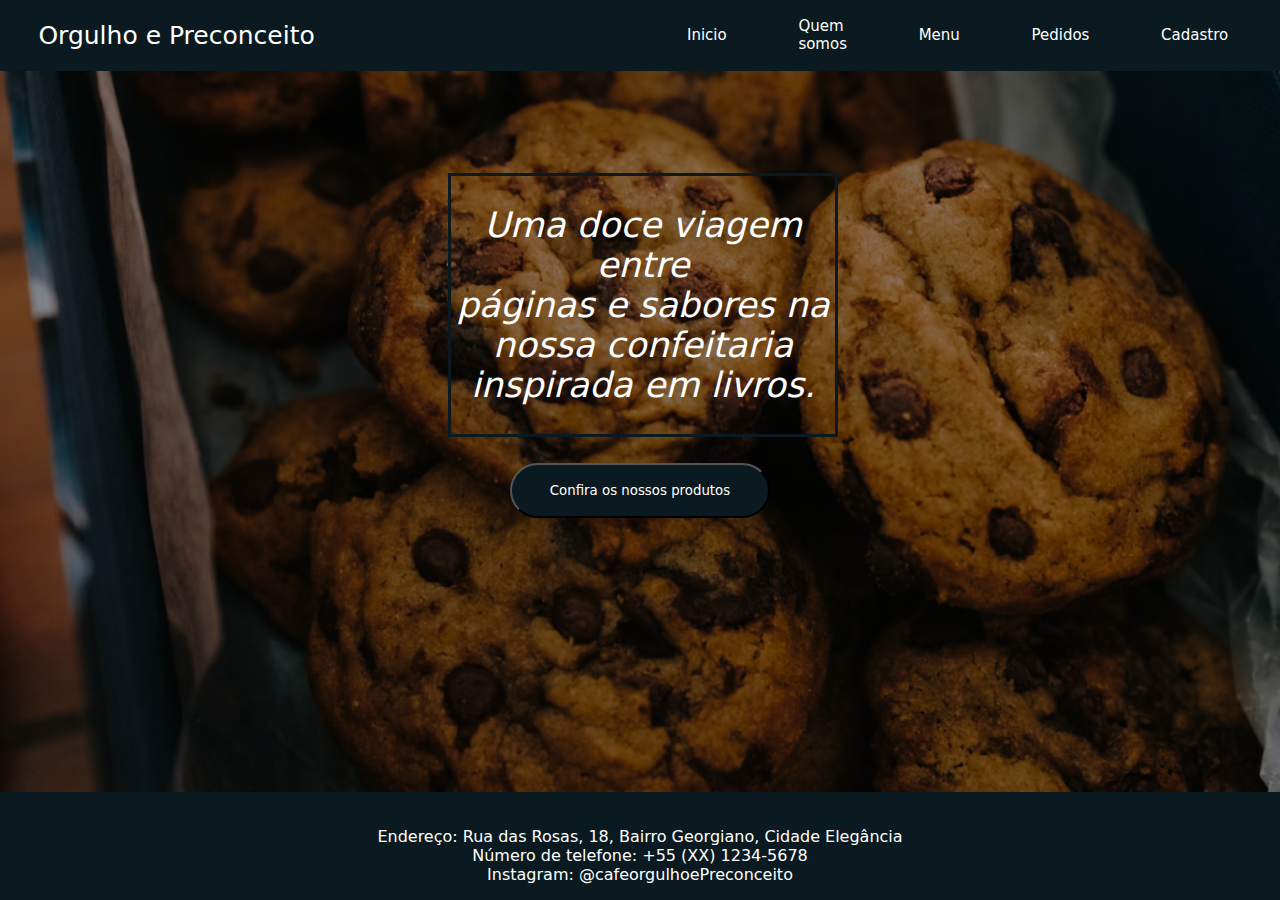
<file: index.html>
<!DOCTYPE html>
<html lang="en">
<head>
    <meta charset="UTF-8">
    <meta name="viewport" content="width=device-width, initial-scale=1.0">
    <title>Site delivery</title>
    <link rel="stylesheet" href="style.css">
</head>
<body>
    <header>
        <div>
            <div>
                <div class="header_dad">
                    <div class="header_div_left">
                        <h2>
                            Orgulho e Preconceito
                        </h2>
                    </div>

                             <div class="header_div_rigth">
                        <div class="header_div_rigth">
                            <a href="file:///Users/luizvaz/Desktop/site_delivery/index.html">Inicio</a>
                        </div>
                        <div class="header_div_rigth">
                            <a href="file:///Users/luizvaz/Desktop/site_delivery/quemsomos.html">Quem somos</a>
                         
                        </div>
                        <div class="header_div_rigth">
                            <a href="file:///Users/luizvaz/Desktop/site_delivery/menu.html">Menu</a>
                            
                        </div>
                        <div class="header_div_rigth">
                            <a href="file:///Users/luizvaz/Desktop/site_delivery/pedidos.html">Pedidos</a>
                            
                        </div>
                        <div class="header_div_rigth">
                             <a href="file:///Users/luizvaz/Desktop/site_delivery/cadastro.html">Cadastro</a>
                           
                        </div>
                        <div class="header_div_rigth">
                             <a href="file:///Users/luizvaz/Desktop/site_delivery/contato.html">Contato</a>
                            
                        </div>
                    </div>
                </div>
            </div>
        </div>
    </header>
    <section>
        <div>
            <div class="section_text">
                <h2>
                    Uma doce viagem entre <br>
                        páginas e sabores na <br>
                            nossa confeitaria <br>
                                 inspirada em livros.
                </h2>
            </div>
            <div id="button_home">
                <button>
                    <a href="file:///Users/luizvaz/Desktop/site_delivery/menu.html">Confira os nossos produtos</a>
                </button>
            </div>
        </div>
        
    </section>
    <footer>
        <div>
            <div class="header_dad_footer">
                
                <p class="footer">
                  <br>  Endereço: Rua das Rosas, 18, Bairro Georgiano, Cidade Elegância 
                          <br>  Número de telefone: +55 (XX) 1234-5678 
                            <br>    Instagram: @cafeorgulhoePreconceito
                </p>
            </div>
        </div>
    </footer>
</body>
</html>
</file>
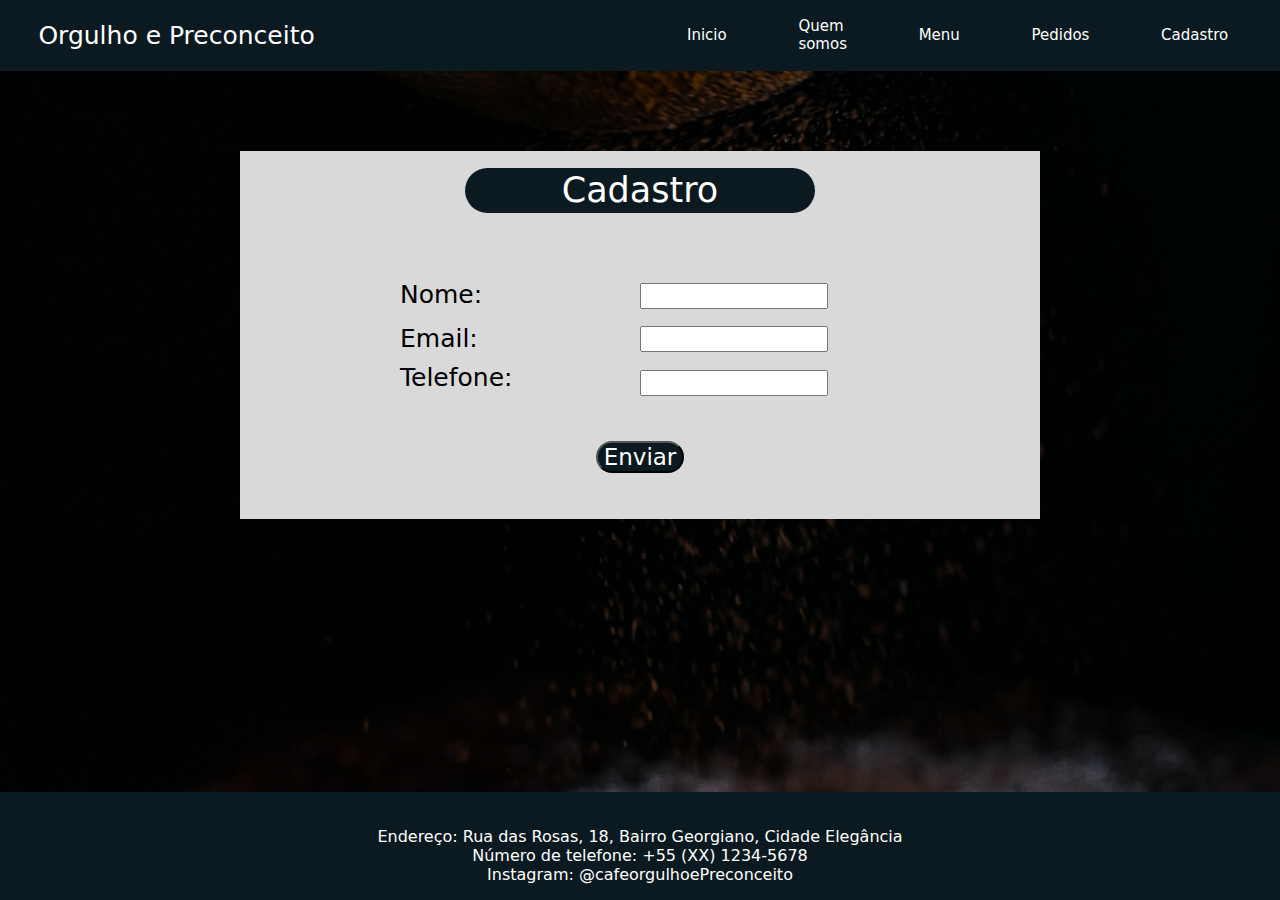
<file: cadastro.html>
<!DOCTYPE html>
<html lang="en">
<head>
    <meta charset="UTF-8">
    <meta name="viewport" content="width=device-width, initial-scale=1.0">
    <link rel="stylesheet" href="contato.css">
    <title>cadastro</title>
</head>
<body>
    <header>
        <div>
            <div>
                <div class="header_dad">
                    <div class="header_div_left">
                        <h2>
                            Orgulho e Preconceito
                        </h2>
                    </div>

                    <div class="header_div_rigth">
                          <div class="header_div_rigth">
                            <a href="file:///Users/luizvaz/Desktop/site_delivery/index.html">Inicio</a>
                        </div>
                        <div class="header_div_rigth">
                            <a href="file:///Users/luizvaz/Desktop/site_delivery/quemsomos.html">Quem somos</a>
                         
                        </div>
                        <div class="header_div_rigth">
                            <a href="file:///Users/luizvaz/Desktop/site_delivery/menu.html">Menu</a>
                            
                        </div>
                        <div class="header_div_rigth">
                            <a href="file:///Users/luizvaz/Desktop/site_delivery/pedidos.html">Pedidos</a>
                            
                        </div>
                        <div class="header_div_rigth">
                            <a href="file:///Users/luizvaz/Desktop/site_delivery/cadastro.html">Cadastro</a>
                           
                        </div>
                        <div class="header_div_rigth">
                            <a href="file:///Users/luizvaz/Desktop/site_delivery/contato.html">Contato</a>
                            
                        </div>
                </div>
            </div>
        </div>
    </header>
    <section>
            <form class="formulario_div">
                <div class="grid_form">
                    <div class="contato">
                        <p>Cadastro</p>
                    </div>
                    <div class="grid_fields">
                        
                            <label id="label1" for="user_name">Nome:</label> 
                            <input id="field1" type="text" class= "forms" name="user_name" />
                            <label id="label2" for="user_message">Email:</label> 
                            <input type="text"  class= "forms" name="user_message" />
                            <label id="label3" for="user_message">Telefone:</label> 
                            <input type="text"  class= "forms" name="user_message" />
                        
                    </div>
                    <div class="grid_button">
                        <button type="submit">Enviar</button>
                    </div>
                </div>
                 
            </form>
    </section>

    <footer>
        <div>
            <div class="header_dad_footer">
                
                <p class="footer">
                  <br>  Endereço: Rua das Rosas, 18, Bairro Georgiano, Cidade Elegância 
                          <br>  Número de telefone: +55 (XX) 1234-5678 
                            <br>    Instagram: @cafeorgulhoePreconceito
                </p>
            </div>
        </div>
    </footer>

</body>
</html>
</file>
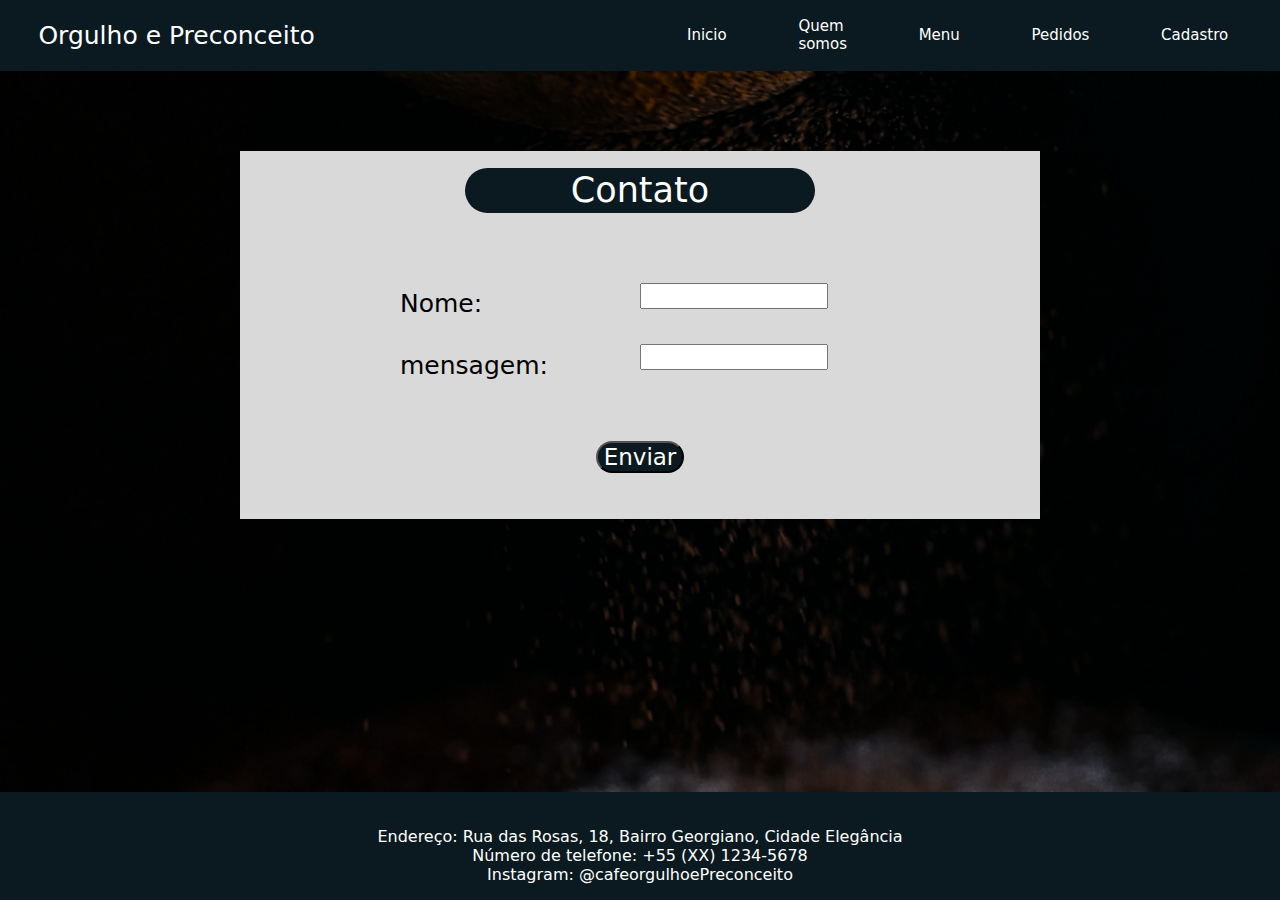
<file: contato.html>
<!DOCTYPE html>
<html lang="en">
<head>
    <meta charset="UTF-8">
    <meta name="viewport" content="width=device-width, initial-scale=1.0">
    <link rel="stylesheet" href="contato.css">
    <title>contato</title>
</head>
<body>
    <header>
        <div>
            <div>
                <div class="header_dad">
                    <div class="header_div_left">
                        <h2>
                            Orgulho e Preconceito
                        </h2>
                    </div>

                    <div class="header_div_rigth">
                          <div class="header_div_rigth">
                            <a href="file:///Users/luizvaz/Desktop/site_delivery/index.html">Inicio</a>
                        </div>
                        <div class="header_div_rigth">
                            <a href="file:///Users/luizvaz/Desktop/site_delivery/quemsomos.html">Quem somos</a>
                         
                        </div>
                        <div class="header_div_rigth">
                            <a href="file:///Users/luizvaz/Desktop/site_delivery/menu.html">Menu</a>
                            
                        </div>
                        <div class="header_div_rigth">
                            <a href="file:///Users/luizvaz/Desktop/site_delivery/pedidos.html">Pedidos</a>
                            
                        </div>
                        <div class="header_div_rigth">
                             <a href="file:///Users/luizvaz/Desktop/site_delivery/cadastro.html">Cadastro</a>
                           
                        </div>
                        <div class="header_div_rigth">
                            <a href="file:///Users/luizvaz/Desktop/site_delivery/contato.html">Contato</a>
                            
                        </div>
                </div>
            </div>
        </div>
    </header>
    <section>
            <form class="formulario_div">
                <div class="grid_form">
                    <div class="contato">
                        <p>Contato</p>
                    </div>
                    <div class="grid_fields">
                        
                            <label id="label1" for="user_name">Nome:</label> 
                            <input id="field1" type="text" class= "forms" name="user_name" />
                            <label id="label2" for="user_message">mensagem:</label> 
                            <input type="text"  class= "forms" name="user_message" />
                        
                    </div>
                    <div class="grid_button">
                        <button type="submit">Enviar</button>
                    </div>
                </div>
                 
            </form>
    </section>

    <footer>
        <div>
            <div class="header_dad_footer">
                
                <p class="footer">
                  <br>  Endereço: Rua das Rosas, 18, Bairro Georgiano, Cidade Elegância 
                          <br>  Número de telefone: +55 (XX) 1234-5678 
                            <br>    Instagram: @cafeorgulhoePreconceito
                </p>
            </div>
        </div>
    </footer>

</body>
</html>
</file>
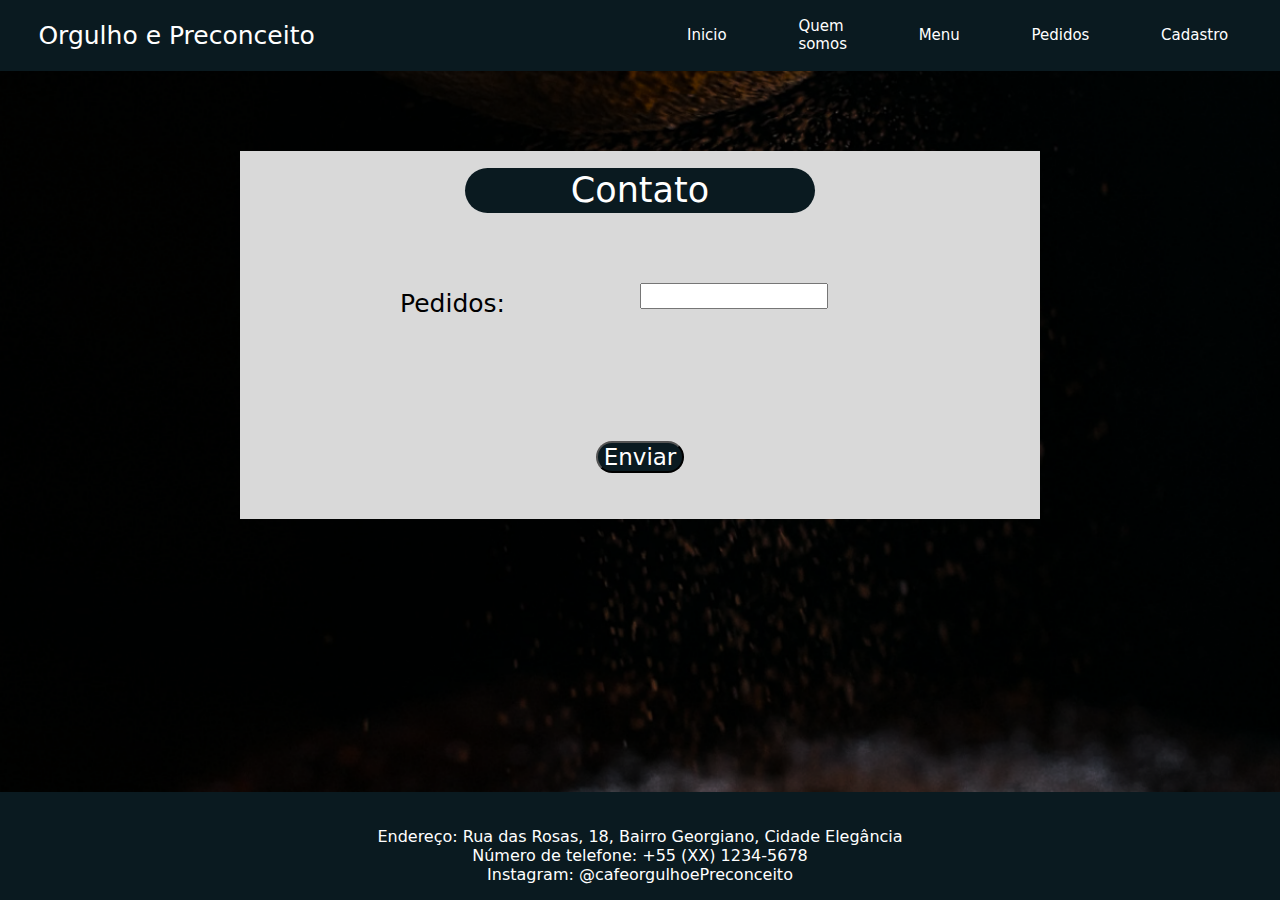
<file: pedidos.html>
<!DOCTYPE html>
<html lang="en">
<head>
    <meta charset="UTF-8">
    <meta name="viewport" content="width=device-width, initial-scale=1.0">
    <link rel="stylesheet" href="contato.css">
    <title>pedidos</title>
</head>
<body>
    <header>
        <div>
            <div>
                <div class="header_dad">
                    <div class="header_div_left">
                        <h2>
                            Orgulho e Preconceito
                        </h2>
                    </div>

                    <div class="header_div_rigth">
                          <div class="header_div_rigth">
                            <a href="file:///Users/luizvaz/Desktop/site_delivery/index.html">Inicio</a>
                        </div>
                        <div class="header_div_rigth">
                            <a href="file:///Users/luizvaz/Desktop/site_delivery/quemsomos.html">Quem somos</a>
                         
                        </div>
                        <div class="header_div_rigth">
                            <a href="file:///Users/luizvaz/Desktop/site_delivery/menu.html">Menu</a>
                            
                        </div>
                        <div class="header_div_rigth">
                            <a href="file:///Users/luizvaz/Desktop/site_delivery/pedidos.html">Pedidos</a>
                            
                        </div>
                        <div class="header_div_rigth">
                            <a href="file:///Users/luizvaz/Desktop/site_delivery/cadastro.html">Cadastro</a>
                           
                        </div>
                        <div class="header_div_rigth">
                            <a href="file:///Users/luizvaz/Desktop/site_delivery/contato.html">Contato</a>
                            
                        </div>
                </div>
            </div>
        </div>
    </header>
    <section>
            <form class="formulario_div">
                <div class="grid_form">
                    <div class="contato">
                        <p>Contato</p>
                    </div>
                    <div class="grid_fields">
                        
                            <label id="label4" for="user_name">Pedidos:</label> 
                            <input id="field1" type="text" class= "forms" name="user_name" />
                        
                    </div>
                    <div class="grid_button">
                        <button type="submit">Enviar</button>
                    </div>
                </div>
                 
            </form>
    </section>

    <footer>
        <div>
            <div class="header_dad_footer">
                
                <p class="footer">
                  <br>  Endereço: Rua das Rosas, 18, Bairro Georgiano, Cidade Elegância 
                          <br>  Número de telefone: +55 (XX) 1234-5678 
                            <br>    Instagram: @cafeorgulhoePreconceito
                </p>
            </div>
        </div>
    </footer>

</body>
</html>
</file>
<file: style.css>
html, body {
     min-height: 100%;
}

body{
    margin: 0;
    background-image: url(Rectangle\ 7.png);
    background-repeat: no-repeat;
    background-size: cover;
} 

.header_dad{
   display: flex;
   color: white;
   background-color: #0A1A20;
}

.header_div_left{
    display: flex;
    justify-content: left;
    margin-left: 3%;
    width: 100%;
}

.header_div_left h2{
    font-family: system-ui, -apple-system, BlinkMacSystemFont, 'Segoe UI', Roboto, Oxygen, Ubuntu, Cantarell, 'Open Sans', 'Helvetica Neue', sans-serif;
    font-size: 25px;
    font-weight: 250;
}

.header_div_rigth {
    display: flex;
    align-items: center;
    margin-left: 5%;
    margin-right: 5%;
    gap: 1rem;
    width: 100%;
    justify-content: space-between;
    font-family: system-ui, -apple-system, BlinkMacSystemFont, 'Segoe UI', Roboto, Oxygen, Ubuntu, Cantarell, 'Open Sans', 'Helvetica Neue', sans-serif;
    font-size: 15px;
    font-weight: 250;
}

.header_div_rigth a{
    text-decoration: none;
    color: white;
    font-family: system-ui, -apple-system, BlinkMacSystemFont, 'Segoe UI', Roboto, Oxygen, Ubuntu, Cantarell, 'Open Sans', 'Helvetica Neue', sans-serif;
    font-size: 15px;
    font-weight: 250;
}

.section_text{
    border: solid 3px #0A1A20;
    width: 30%;
    margin-top: 8%;
    margin-left: 35%;
    margin-right: 35%;
}

.section_text h2{
    color: white;
    font-family: system-ui, -apple-system, BlinkMacSystemFont, 'Segoe UI', Roboto, Oxygen, Ubuntu, Cantarell, 'Open Sans', 'Helvetica Neue', sans-serif;
    font-size: 35px;
    font-weight: 100;
    font-style: italic;
    text-align: center;
}

#button_home button{
    border-radius: 85px;
    font-family: system-ui, -apple-system, BlinkMacSystemFont, 'Segoe UI', Roboto, Oxygen, Ubuntu, Cantarell, 'Open Sans', 'Helvetica Neue', sans-serif;
    text-align: center;
    font-style: bold;
    margin-top: 2%;
    background-color: #0A1A20;
    color: white;
    width: 260px;
    height: 55px;
}

#button_home a{
    text-decoration: none;
    color: white;
}

#button_home {
    text-align: center;
}

.header_dad_footer{
    color: white;
    background-color: #0A1A20;
    justify-content: center;
    font-family: system-ui, -apple-system, BlinkMacSystemFont, 'Segoe UI', Roboto, Oxygen, Ubuntu, Cantarell, 'Open Sans', 'Helvetica Neue', sans-serif;
    text-align: center;
    position: absolute;
    bottom: 0;
    width: 100%;
}
</file>
<file: contato.css>
html, body {
     min-height: 100%;
}

body{
    margin: 0;
    background-image: url(Rectangle\ 17.png);
    background-repeat: no-repeat;
    background-size: cover;
} 

.header_dad{
   display: flex;
   color: white;
   background-color: #0A1A20;
}

.header_div_left{
    display: flex;
    justify-content: left;
    margin-left: 3%;
    width: 100%;
}

.header_div_left h2{
    font-family: system-ui, -apple-system, BlinkMacSystemFont, 'Segoe UI', Roboto, Oxygen, Ubuntu, Cantarell, 'Open Sans', 'Helvetica Neue', sans-serif;
    font-size: 25px;
    font-weight: 250;
}

.header_div_rigth {
    display: flex;
    align-items: center;
    margin-left: 5%;
    margin-right: 5%;
    gap: 1rem;
    width: 100%;
    justify-content: space-between;
    font-family: system-ui, -apple-system, BlinkMacSystemFont, 'Segoe UI', Roboto, Oxygen, Ubuntu, Cantarell, 'Open Sans', 'Helvetica Neue', sans-serif;
    font-size: 15px;
    font-weight: 250;
}

.header_div_rigth a{
    text-decoration: none;
    color: white;
    font-family: system-ui, -apple-system, BlinkMacSystemFont, 'Segoe UI', Roboto, Oxygen, Ubuntu, Cantarell, 'Open Sans', 'Helvetica Neue', sans-serif;
    font-size: 15px;
    font-weight: 250;
}

.formulario_div{
    background-color: #D9D9D9;
    min-width: 50rem;
    max-width: 50rem;
    margin: auto;
    margin-top: 5em;
    min-height: 23rem;
}

.contato p{
    color: white;
    background-color: #0A1A20;
    border: 2px;
    border-radius: 3em;
    width: 10em;
    text-align: center;
    font-size: 35px;
    line-height: 45px;
    font-family: system-ui, -apple-system, BlinkMacSystemFont, 'Segoe UI', Roboto, Oxygen, Ubuntu, Cantarell, 'Open Sans', 'Helvetica Neue', sans-serif;
    margin: auto;
    margin-top: 0.5em;
}



.forms{
    width: 45%;
    height: 20px;
    margin-top: 10px;
    justify-content: center;
}

.grid_form{
    display: grid;
    grid-template-rows: 1fr 1fr 1fr;
    grid-template-columns: 1fr;
     min-height: 23rem;
}

.grid_fields{
    display: grid;
    grid-template-rows: 1fr 1fr;
    grid-template-columns: 1fr 1fr;
    lign-items: center;
}

#label1, #label2, #label3, #label4{
    align-self: center;
    justify-self: end;
    min-width: 15rem;
    font-family: system-ui, -apple-system, BlinkMacSystemFont, 'Segoe UI', Roboto, Oxygen, Ubuntu, Cantarell, 'Open Sans', 'Helvetica Neue', sans-serif;
    font-size: 25px;
}

.grid_button{
    display: flex;
    justify-content: center;
    align-items: center;
}

.grid_button button{
    border-radius: 17px;
    font-size: 23px;
    color: white;
    background-color: #0A1A20;
    font-family: system-ui, -apple-system, BlinkMacSystemFont, 'Segoe UI', Roboto, Oxygen, Ubuntu, Cantarell, 'Open Sans', 'Helvetica Neue', sans-serif;
}

.header_dad_footer{
    color: white;
    background-color: #0A1A20;
    justify-content: center;
    font-family: system-ui, -apple-system, BlinkMacSystemFont, 'Segoe UI', Roboto, Oxygen, Ubuntu, Cantarell, 'Open Sans', 'Helvetica Neue', sans-serif;
    text-align: center;
    position: absolute;
    bottom: 0;
    width: 100%;
}
</file>
